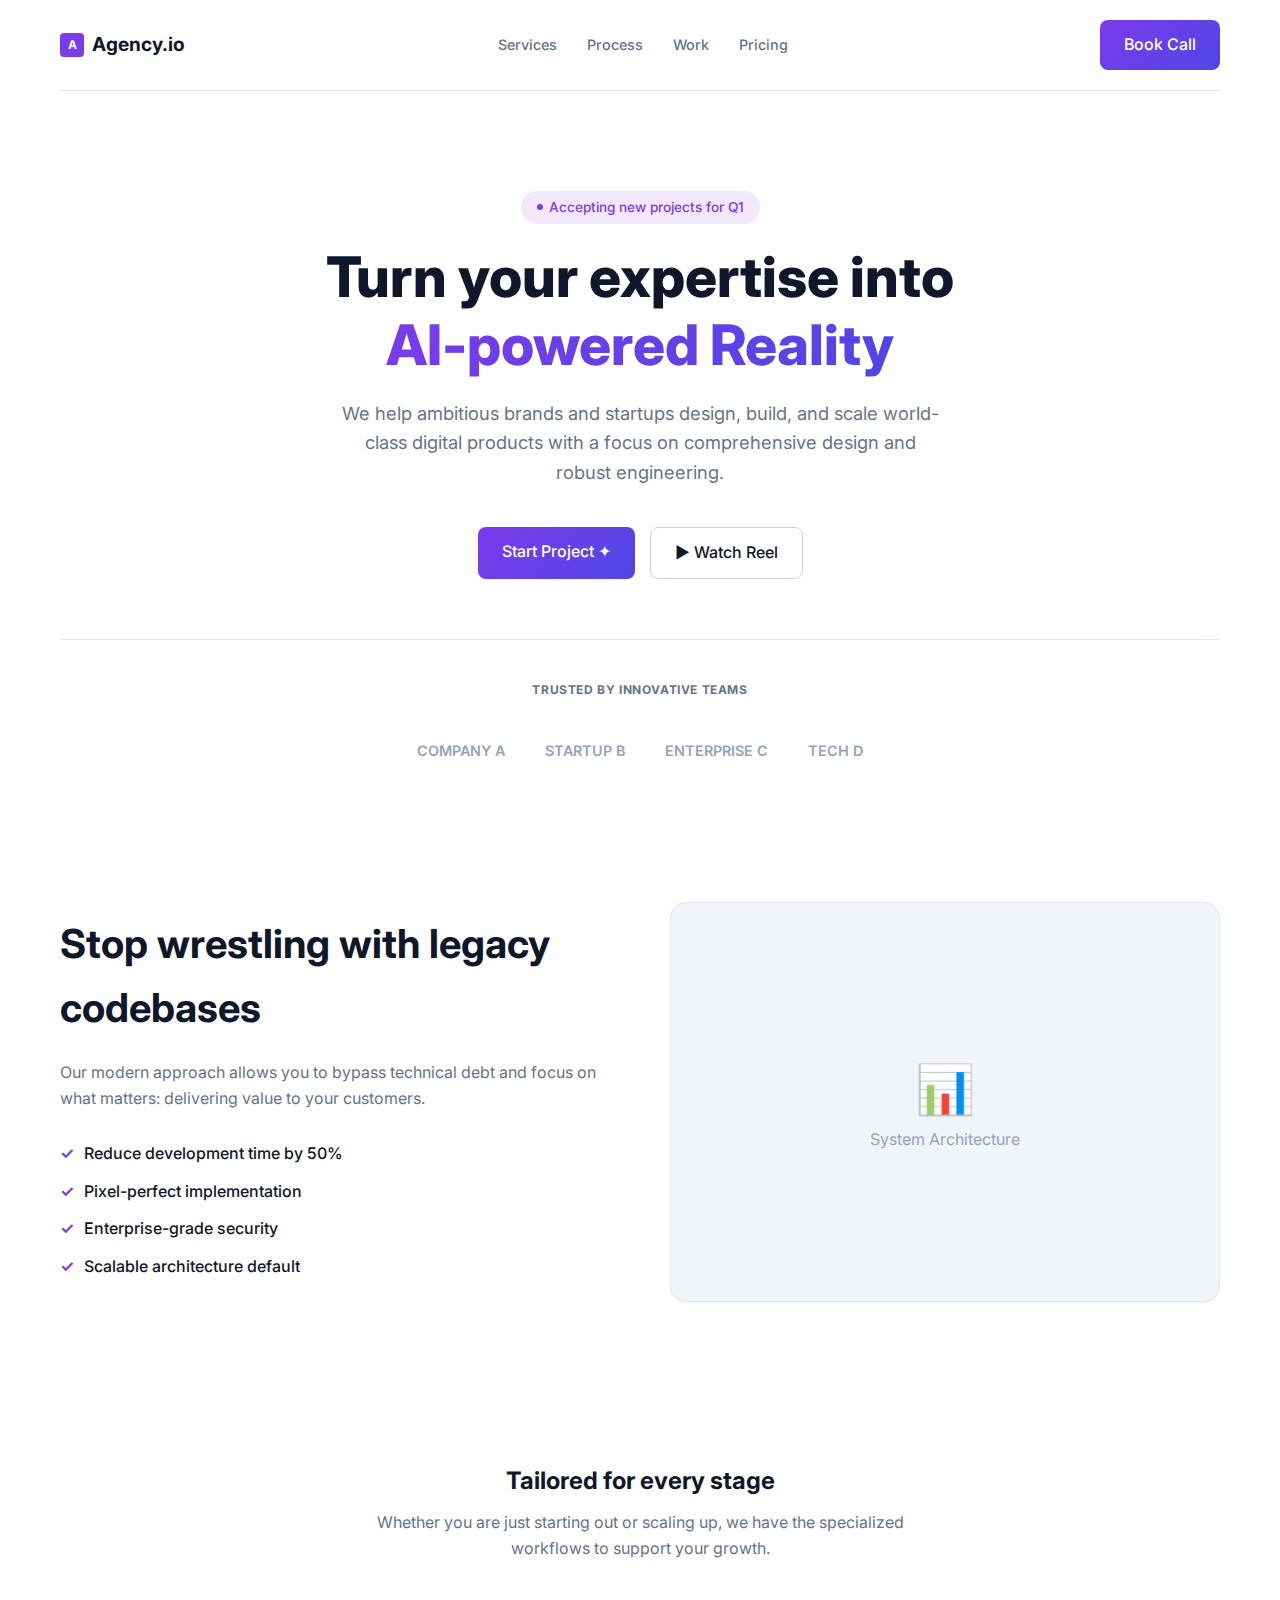
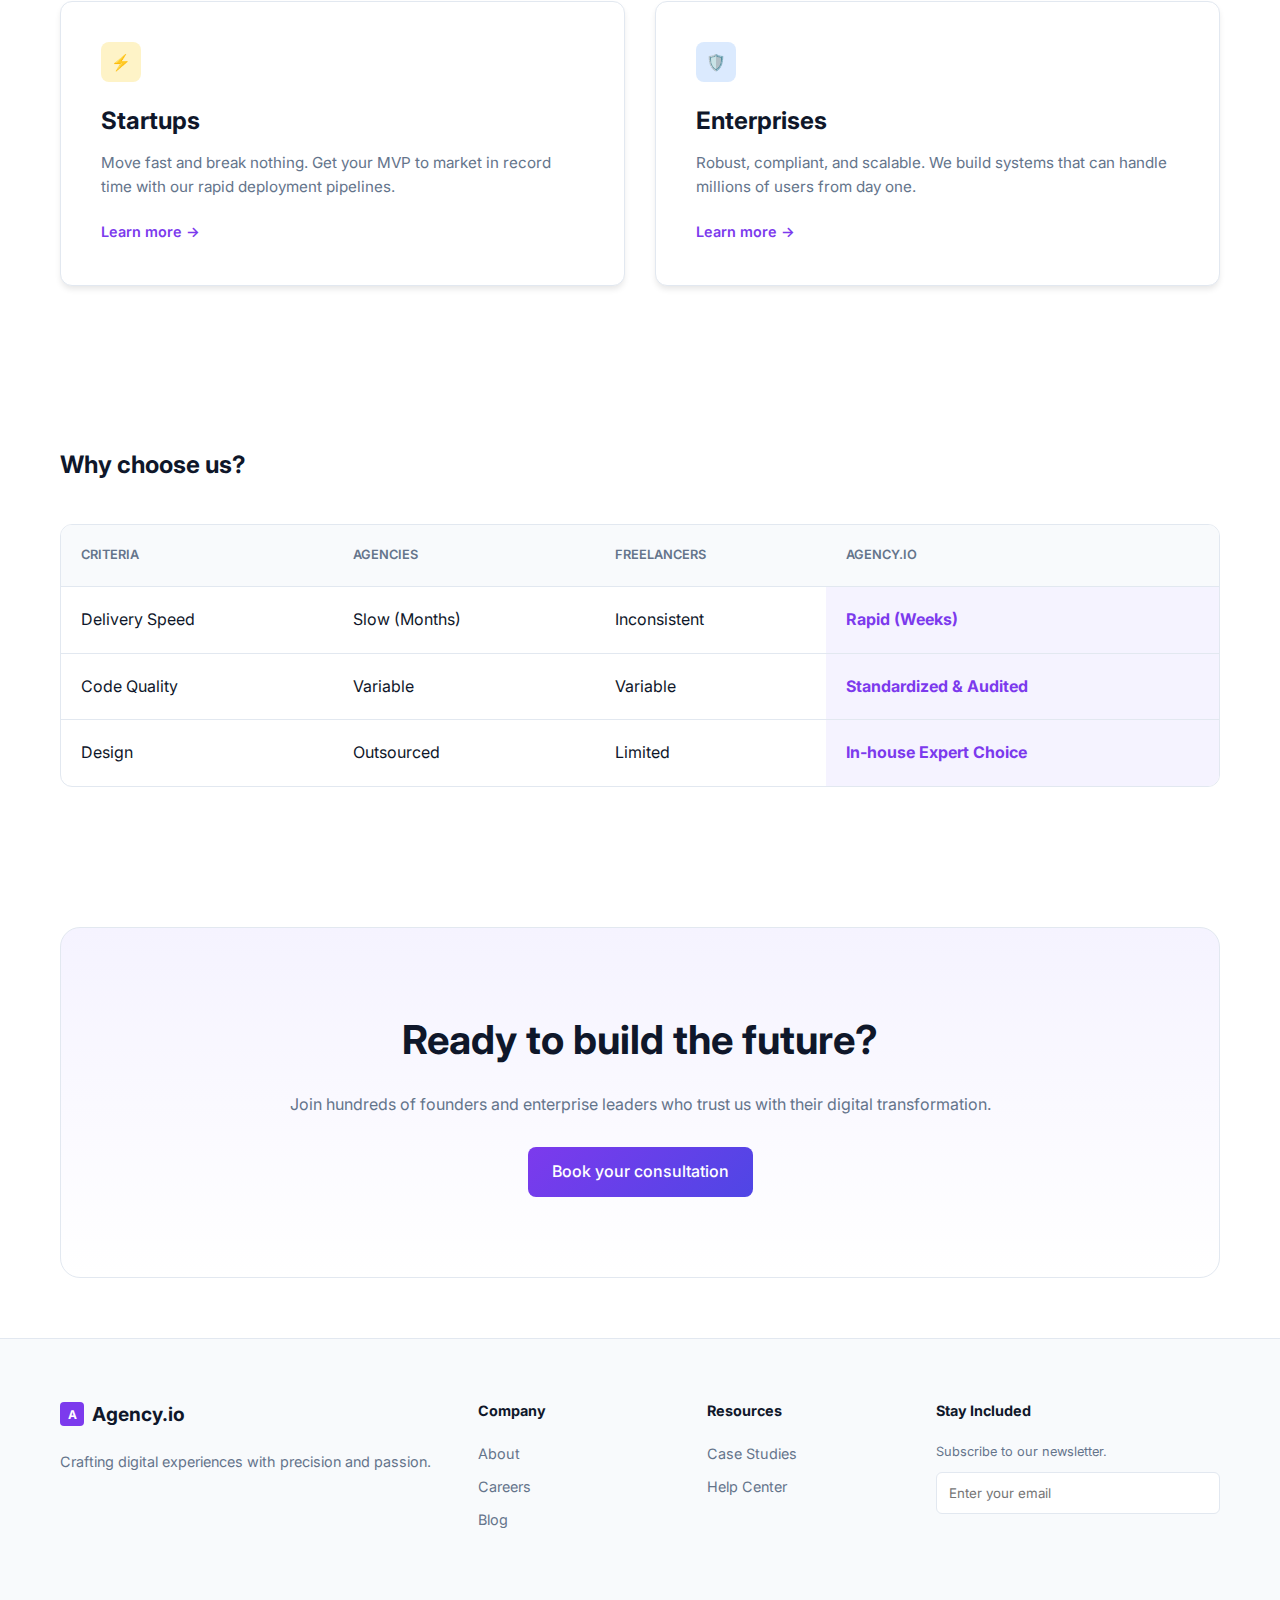
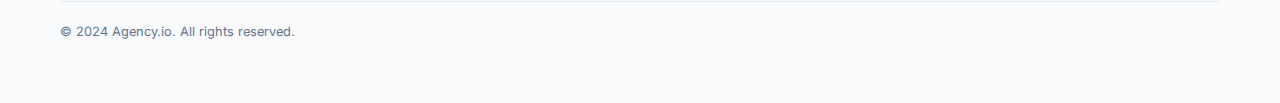
<file: index.html>
<!DOCTYPE html>
<html lang="en">
<head>
    <meta charset="UTF-8">
    <meta name="viewport" content="width=device-width, initial-scale=1.0">
    <title>Agency.io - AI Powered Reality</title>
    <link href="https://fonts.googleapis.com/css2?family=Inter:wght@300;400;500;600;700&display=swap" rel="stylesheet">
    <link rel="stylesheet" href="style.css">
</head>
<body>

    <div class="container">
        <nav>
            <div class="logo"><span>A</span> Agency.io</div>
            <div class="nav-links">
                <a href="#">Services</a>
                <a href="#">Process</a>
                <a href="#">Work</a>
                <a href="#">Pricing</a>
            </div>
            <a href="#" class="btn btn-primary">Book Call</a>
        </nav>

        <section class="hero">
            <div class="badge"><span class="badge-dot"></span> Accepting new projects for Q1</div>
            <h1>Turn your expertise into<br><span class="gradient-text">AI-powered Reality</span></h1>
            <p>We help ambitious brands and startups design, build, and scale world-class digital products with a focus on comprehensive design and robust engineering.</p>
            
            <div class="hero-btns">
                <a href="#" class="btn btn-primary">Start Project ✦</a>
                <a href="#" class="btn btn-outline">▶ Watch Reel</a>
            </div>

            <div class="trusted-by">
                <p style="font-size: 0.75rem; color: var(--text-muted); font-weight: 700; letter-spacing: 0.05em;">TRUSTED BY INNOVATIVE TEAMS</p>
                <div class="company-logos">
                    <span>Company A</span>
                    <span>Startup B</span>
                    <span>Enterprise C</span>
                    <span>Tech D</span>
                </div>
            </div>
        </section>

        <section class="section-padding">
            <div class="feature-grid">
                <div class="feature-content">
                    <h2>Stop wrestling with legacy codebases</h2>
                    <p>Our modern approach allows you to bypass technical debt and focus on what matters: delivering value to your customers.</p>
                    <div class="check-list">
                        <div><span class="check-icon">✓</span> Reduce development time by 50%</div>
                        <div><span class="check-icon">✓</span> Pixel-perfect implementation</div>
                        <div><span class="check-icon">✓</span> Enterprise-grade security</div>
                        <div><span class="check-icon">✓</span> Scalable architecture default</div>
                    </div>
                </div>
                <div class="feature-image-placeholder">
                    <div style="text-align:center; color:#94a3b8;">
                        <div style="font-size:3rem;">📊</div>
                        <div>System Architecture</div>
                    </div>
                </div>
            </div>
        </section>

        <section class="section-padding">
            <div style="text-align: center; max-width: 600px; margin: 0 auto;">
                <h2>Tailored for every stage</h2>
                <p style="color: var(--text-muted); margin-top: 10px;">Whether you are just starting out or scaling up, we have the specialized workflows to support your growth.</p>
            </div>
            
            <div class="cards-container">
                <div class="card">
                    <div class="card-icon icon-yellow">⚡</div>
                    <h3>Startups</h3>
                    <p>Move fast and break nothing. Get your MVP to market in record time with our rapid deployment pipelines.</p>
                    <a href="#">Learn more →</a>
                </div>
                <div class="card">
                    <div class="card-icon icon-blue">🛡️</div>
                    <h3>Enterprises</h3>
                    <p>Robust, compliant, and scalable. We build systems that can handle millions of users from day one.</p>
                    <a href="#">Learn more →</a>
                </div>
            </div>
        </section>

        <section class="section-padding">
            <h2>Why choose us?</h2>
            <table class="comparison-table">
                <thead>
                    <tr class="comparison-header">
                        <th>Criteria</th>
                        <th>Agencies</th>
                        <th>Freelancers</th>
                        <th class="highlight-col">Agency.io</th>
                    </tr>
                </thead>
                <tbody>
                    <tr>
                        <td>Delivery Speed</td>
                        <td>Slow (Months)</td>
                        <td>Inconsistent</td>
                        <td class="highlight-col">Rapid (Weeks)</td>
                    </tr>
                    <tr>
                        <td>Code Quality</td>
                        <td>Variable</td>
                        <td>Variable</td>
                        <td class="highlight-col">Standardized & Audited</td>
                    </tr>
                    <tr>
                        <td>Design</td>
                        <td>Outsourced</td>
                        <td>Limited</td>
                        <td class="highlight-col">In-house Expert Choice</td>
                    </tr>
                </tbody>
            </table>
        </section>

        <section class="cta-section">
            <h2 style="font-size: 2.5rem; margin-bottom: 20px;">Ready to build the future?</h2>
            <p style="color: var(--text-muted); margin-bottom: 30px;">Join hundreds of founders and enterprise leaders who trust us with their digital transformation.</p>
            <a href="#" class="btn btn-primary">Book your consultation</a>
        </section>
    </div>
    
    <footer>
        <div class="container">
            <div class="footer-grid">
                <div class="footer-col">
                    <div class="logo" style="margin-bottom: 20px;"><span>A</span> Agency.io</div>
                    <p style="color: var(--text-muted);">Crafting digital experiences with precision and passion.</p>
                </div>
                <div class="footer-col">
                    <h4>Company</h4>
                    <ul>
                        <li><a href="#">About</a></li>
                        <li><a href="#">Careers</a></li>
                        <li><a href="#">Blog</a></li>
                    </ul>
                </div>
                <div class="footer-col">
                    <h4>Resources</h4>
                    <ul>
                        <li><a href="#">Case Studies</a></li>
                        <li><a href="#">Help Center</a></li>
                    </ul>
                </div>
                <div class="footer-col">
                    <h4>Stay Included</h4>
                    <p style="color: var(--text-muted); font-size: 0.8rem;">Subscribe to our newsletter.</p>
                    <input type="email" placeholder="Enter your email" class="newsletter-input">
                </div>
            </div>
            <div style="margin-top: 60px; color: var(--text-muted); font-size: 0.8rem; border-top: 1px solid var(--border-color); padding-top: 20px;">
                © 2024 Agency.io. All rights reserved.
            </div>
        </div>
    </footer>

</body>
</html>
</file>
<file: style.css>
:root {
    /* CHANGED: Light Theme Variables */
    --bg-color: #ffffff;
    --card-bg: #f8fafc; /* Very light grey for cards */
    --text-main: #0f172a; /* Dark slate for main text */
    --text-muted: #64748b; /* Medium grey for secondary text */
    --primary-gradient: linear-gradient(135deg, #7c3aed 0%, #4f46e5 100%);
    --accent-purple: #7c3aed;
    --accent-blue: #3b82f6;
    --border-color: #e2e8f0; /* Light grey border */
    --shadow-sm: 0 1px 2px 0 rgb(0 0 0 / 0.05);
    --shadow-md: 0 4px 6px -1px rgb(0 0 0 / 0.1);
}

* {
    margin: 0;
    padding: 0;
    box-sizing: border-box;
    font-family: 'Inter', sans-serif;
}

body {
    background-color: var(--bg-color);
    color: var(--text-main);
    line-height: 1.6;
}

/* Utility Classes */
.container {
    max-width: 1200px;
    margin: 0 auto;
    padding: 0 20px;
}

.btn {
    padding: 12px 24px;
    border-radius: 8px;
    font-weight: 500;
    cursor: pointer;
    text-decoration: none;
    display: inline-block;
    transition: all 0.2s ease;
}

.btn:hover { transform: translateY(-2px); box-shadow: var(--shadow-md); }

.btn-primary {
    background: var(--primary-gradient);
    color: white;
    border: none;
}

.btn-outline {
    background: transparent;
    border: 1px solid #cbd5e1; /* Lighter border for outline btn */
    color: var(--text-main); /* Dark text */
    display: flex;
    align-items: center;
    gap: 8px;
}
.btn-outline:hover {
    border-color: var(--accent-purple);
    background: #f8fafc;
}

.gradient-text {
    background: var(--primary-gradient);
    -webkit-background-clip: text;
    -webkit-text-fill-color: transparent;
}

.section-padding { padding: 80px 0; }

/* Navbar */
nav {
    padding: 20px 0;
    display: flex;
    justify-content: space-between;
    align-items: center;
    border-bottom: 1px solid var(--border-color); /* Updated border color */
}

.logo {
    font-weight: 700;
    font-size: 1.2rem;
    display: flex;
    align-items: center;
    gap: 8px;
    color: var(--text-main);
}

.logo span {
    background: var(--accent-purple);
    color: white;
    width: 24px;
    height: 24px;
    border-radius: 4px;
    display: grid;
    place-items: center;
    font-size: 12px;
}

.nav-links {
    display: flex;
    gap: 30px;
}

.nav-links a {
    color: var(--text-muted);
    text-decoration: none;
    font-size: 0.9rem;
    font-weight: 500;
}
.nav-links a:hover { color: var(--accent-purple); }

/* Hero Section */
.hero {
    text-align: center;
    padding: 100px 0 60px;
}

.badge {
    display: inline-flex;
    align-items: center;
    gap: 6px;
    background: #f3e8ff; /* Lighter purple bg */
    color: var(--accent-purple);
    padding: 6px 16px;
    border-radius: 20px;
    font-size: 0.85rem;
    font-weight: 500;
    margin-bottom: 20px;
}

.badge-dot { width: 6px; height: 6px; background: currentColor; border-radius: 50%; }

.hero h1 {
    font-size: 3.5rem;
    line-height: 1.2;
    margin-bottom: 20px;
    font-weight: 800; /* Made slightly bolder */
    color: var(--text-main);
}

.hero p {
    color: var(--text-muted);
    max-width: 600px;
    margin: 0 auto 40px;
    font-size: 1.15rem;
}

.hero-btns {
    display: flex;
    justify-content: center;
    gap: 15px;
    margin-bottom: 60px;
}

.trusted-by {
    text-align: center;
    border-top: 1px solid var(--border-color);
    padding-top: 40px;
}

.company-logos {
    display: flex;
    justify-content: center;
    gap: 40px;
    color: #94a3b8; /* Lighter grey for logos */
    font-weight: 600;
    margin-top: 20px;
    text-transform: uppercase;
    font-size: 0.9rem;
}

/* Features Section 1 */
.feature-grid {
    display: grid;
    grid-template-columns: 1fr 1fr;
    gap: 60px;
    align-items: center;
}

.feature-content h2 { 
    font-size: 2.5rem; 
    margin-bottom: 20px; 
    color: var(--text-main);
}
.feature-content p { color: var(--text-muted); margin-bottom: 30px; }

.check-list div {
    display: flex;
    gap: 10px;
    margin-bottom: 12px;
    color: var(--text-main); /* Darker text for readability */
    font-weight: 500;
}
.check-icon { color: var(--accent-purple); font-weight: bold; }

.feature-image-placeholder {
    background: #f1f5f9; /* Light grey placeholder */
    height: 400px;
    border-radius: 16px;
    border: 1px solid var(--border-color);
    display: flex;
    align-items: center;
    justify-content: center;
    position: relative;
    overflow: hidden;
    box-shadow: var(--shadow-sm);
}

/* Tailored Section */
.cards-container {
    display: grid;
    grid-template-columns: 1fr 1fr;
    gap: 30px;
    margin-top: 40px;
}

.card {
    background: white; /* Pure white card */
    padding: 40px;
    border-radius: 12px;
    border: 1px solid var(--border-color);
    box-shadow: var(--shadow-md); /* Added shadow for depth */
    transition: transform 0.2s;
}
.card:hover { transform: translateY(-5px); }

.card-icon {
    width: 40px;
    height: 40px;
    border-radius: 8px;
    display: grid;
    place-items: center;
    margin-bottom: 20px;
}

.icon-yellow { background: #fef3c7; color: #d97706; } /* Adjusted for light mode */
.icon-blue { background: #dbeafe; color: #2563eb; }

.card h3 { margin-bottom: 10px; font-size: 1.5rem; color: var(--text-main); }
.card p { color: var(--text-muted); font-size: 0.95rem; margin-bottom: 20px; }
.card a { color: var(--accent-purple); font-size: 0.9rem; font-weight: 600; text-decoration: none; }

/* Comparison Table */
.comparison-table {
    width: 100%;
    border-collapse: separate;
    border-spacing: 0;
    margin-top: 40px;
    border: 1px solid var(--border-color); /* Added outer border */
    border-radius: 12px;
    overflow: hidden;
}

.comparison-table th, .comparison-table td {
    padding: 20px;
    text-align: left;
    border-bottom: 1px solid var(--border-color);
}

.comparison-table tr:last-child td { border-bottom: none; }

.comparison-table th { 
    background: #f8fafc; /* Header background */
    color: var(--text-muted); 
    font-weight: 600; 
    font-size: 0.8rem; 
    text-transform: uppercase; 
}

.highlight-col {
    color: var(--accent-purple);
    font-weight: 700;
    background: #f5f3ff; /* Very light purple tint */
}

/* CTA Section */
.cta-section {
    text-align: center;
    background: linear-gradient(180deg, #f5f3ff 0%, #ffffff 100%);
    border: 1px solid var(--border-color);
    border-radius: 20px;
    margin: 60px 0;
    padding: 80px 20px;
}

/* Footer */
footer {
    border-top: 1px solid var(--border-color);
    padding: 60px 0;
    font-size: 0.9rem;
    background: #f8fafc; /* Slight footer background */
    margin-top: 40px;
}

.footer-grid {
    display: grid;
    grid-template-columns: 2fr 1fr 1fr 1.5fr;
    gap: 40px;
}

.footer-col h4 { margin-bottom: 20px; font-weight: 700; color: var(--text-main); }
.footer-col ul { list-style: none; }
.footer-col li { margin-bottom: 10px; }
.footer-col a { color: var(--text-muted); text-decoration: none; }
.footer-col a:hover { color: var(--accent-purple); }

.newsletter-input {
    width: 100%;
    padding: 12px;
    background: white;
    border: 1px solid var(--border-color);
    border-radius: 6px;
    color: var(--text-main);
    margin-top: 10px;
}
.newsletter-input:focus { outline: 2px solid var(--accent-purple); border-color: transparent; }

@media (max-width: 768px) {
    .hero h1 { font-size: 2.5rem; }
    .feature-grid, .cards-container, .footer-grid { grid-template-columns: 1fr; }
    .nav-links { display: none; }
}
</file>
